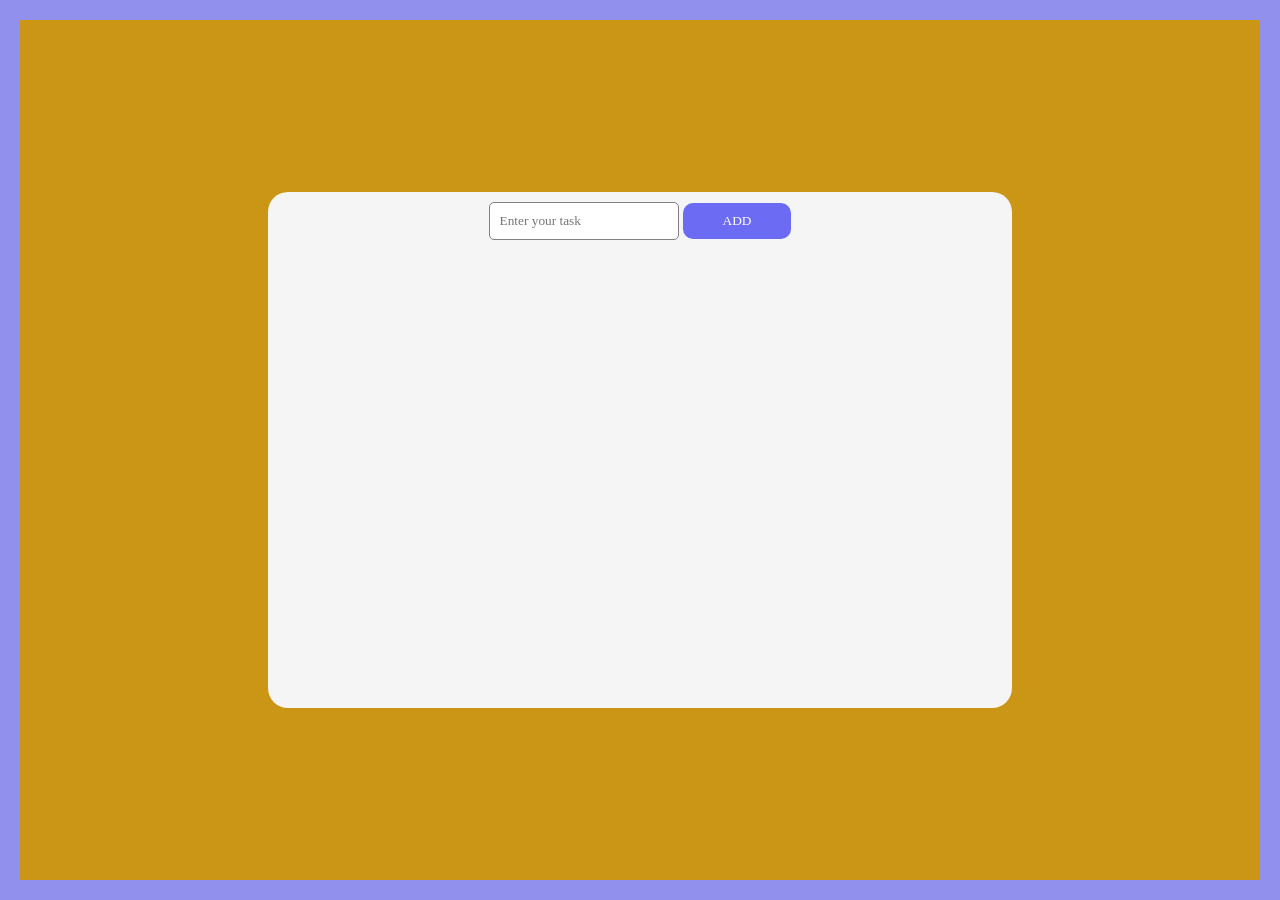
<file: To-DoList/index.html>
<!DOCTYPE html>
<html lang="en">
<head>
    <meta charset="UTF-8">
    <meta name="viewport" content="width=device-width, initial-scale=1.0">
    <title>Document</title>
    <link rel="stylesheet" href="style.css">
</head>
<body>
    <main>
        <div id ="hello">
        <input type="text" placeholder="Enter your task">
        <button id ="add">ADD</button>
        </div>

    
        <div class="TODO-LIST">
           
    </div>
    </main>
    
    <script src="script.js"></script>
</body>
</html>
</file>
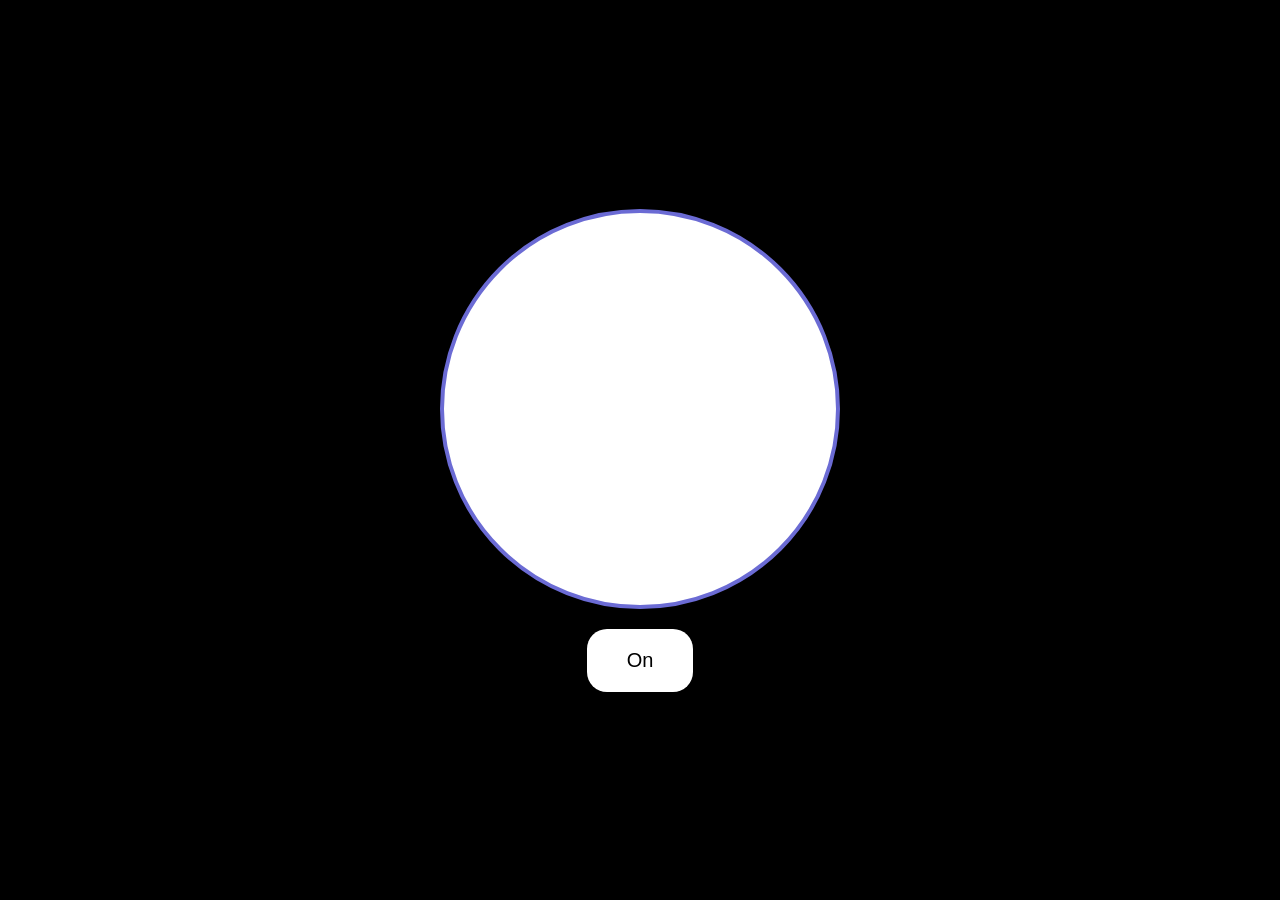
<file: On/OFF/index.html>
<!DOCTYPE html>
<html lang="en">
<head>
    <meta charset="UTF-8">
    <meta name="viewport" content="width=device-width, initial-scale=1.0">
    <title>Document</title>
    <link rel="stylesheet "href="style.css"/>
</head>
<body>
    <main>
        <div class="bulb"></div>
        <button>On</button>
    </main>
    <script src="script.js"></script>
</body>
</html>
</file>
<file: To-DoList/style.css>
*  {
     margin: 0;
     padding: 0;
     box-sizing: border-box;
     font-family:'helvetica nene';
}
html,
body {
   height: 100% ;
   width:  100% ;
   background-color: rgb(203, 149, 22);
   display: flex;
   justify-content: center;
   align-items: center;
   border: 10px solid rgb(145, 145, 237);
    
}
main{
        padding: 10px 50px;
    width: 60%;
    height: 60%;
    background-color: whitesmoke;
    display: flex;
    flex-direction: column;
    align-items: center;
    border-radius: 20px;
    gap: 30px;
    
 

}
input{
    padding: 10px 10px;
    outline: none;
    border: 1px solid grey;
    border-radius: 5px;
    
}
#add{
    padding: 10px 40px;
    background-color: rgb(107, 107, 243);
    color: white;
    border-radius: 10px ;
    border:none;
    cursor: pointer;

}
.TODO-LIST {
  
    
    width: 80%;
    display: flex;
    flex-direction: column;
    gap: 10px;
    
    
}
.li{
    display: flex;
    width: 100%;
    border: 1px solid black;
    padding: 10px 15px;
    border-radius: 10px ;
    background-color: white;
    justify-content: space-between;
    align-items: center;
    
}
h3{
    font-weight: 300;
    font-size: 20px;
}
.btn{
    padding: 5px 25px;
    border: none;
    border-radius:10px;
}
.edit{
    background-color: darkgoldenrod;
    color: white;
    
}
.del{
    background-color: darkred;
    color: white;
     
}
</file>
<file: On/OFF/style.css>
*  {
     margin: 0;
     padding: 0;
     box-sizing: border-box;
    
}
html,
body {
   height: 100% ;
   width:  100% ;
   background-color: black;

}   
main{
    display: flex;
    flex-direction: column;
    justify-content: center;
    gap:20px;
    align-items: center;
    height: 100%;
    width: 100%;
}
.bulb{
    height: 400px;
    width: 400px;
    border-radius: 50%;
    background-color: white;
    border:4px solid rgb(107, 107, 212);
}
button{
    padding: 20px 40px;
    background-color: white;
    border-radius: 20px;
    font-size: 20px;
    border: none;
}
.lightup{
    background-color: yellow;
}
</file>
